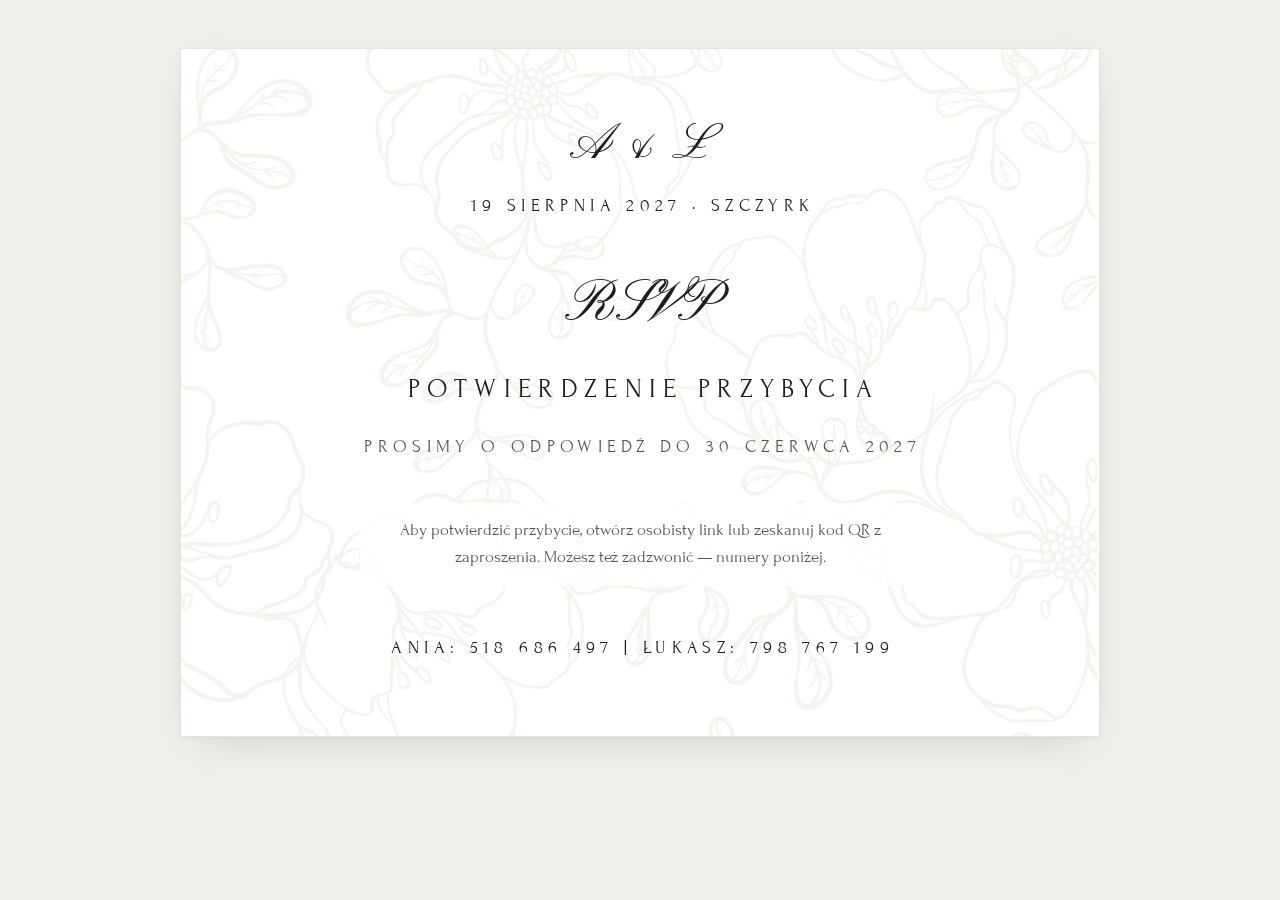
<file: index.html>
<!doctype html>
<html lang="pl">
<head>
  <meta charset="utf-8">
  <meta name="viewport" content="width=device-width, initial-scale=1">
  <title>Ania & Łukasz · 19.08.2027</title>
  <meta name="description" content="Potwierdzenie przybycia na ślub Anny Jachowicz i Łukasza Florka — 19 sierpnia 2027, Szczyrk.">
  <meta name="robots" content="noindex, nofollow">
  <meta name="theme-color" content="#efeee9">

  <!-- Podgląd linku (Messenger, WhatsApp, SMS). Po wdrożeniu podmień adres na swój. -->
  <meta property="og:type" content="website">
  <meta property="og:title" content="Ania & Łukasz · 19 sierpnia 2027">
  <meta property="og:description" content="Zapraszamy na nasz ślub w Szczyrku. Prosimy o potwierdzenie przybycia do 30 czerwca 2027.">
  <meta property="og:image" content="https://TWOJ-LOGIN.github.io/zaproszenie/assets/og.png">
  <meta property="og:image:width" content="1200">
  <meta property="og:image:height" content="630">

  <link rel="icon" href="assets/favicon.svg" type="image/svg+xml">
  <link rel="preconnect" href="https://fonts.googleapis.com">
  <link rel="preconnect" href="https://fonts.gstatic.com" crossorigin>
  <!-- backend RSVP (Apps Script) przekierowuje na googleusercontent: łączymy się z oboma od razu -->
  <link rel="preconnect" href="https://script.google.com" crossorigin>
  <link rel="preconnect" href="https://script.googleusercontent.com" crossorigin>
  <link href="https://fonts.googleapis.com/css2?family=Forum&family=Pinyon+Script&display=swap&subset=latin-ext" rel="stylesheet">
  <link rel="stylesheet" href="styles.css">
  <script>
    // Strona pojawia się po wczytaniu fontów (app.js zdejmuje klasę); awaryjnie po 3 s.
    document.documentElement.classList.add('is-loading');
    setTimeout(() => document.documentElement.classList.remove('is-loading'), 3000);
  </script>
</head>
<body>
<main>

  <section class="card card--rsvp" id="rsvp" aria-labelledby="rsvp-title">
    <div class="card__inner">
      <p class="ae" aria-label="Ania i Łukasz">A &amp; Ł</p>
      <p class="t-xs">19 SIERPNIA 2027 · SZCZYRK</p>

      <p class="rsvp-script" aria-hidden="true">RSVP</p>
      <h1 class="t-md" id="rsvp-title">POTWIERDZENIE PRZYBYCIA</h1>

      <div class="guest" id="guest">
        <p class="t-xs">SZ.P</p>
        <p class="t-guest" id="guest-name"><span class="dots" role="status" aria-label="Wczytywanie"><i></i><i></i><i></i></span></p>
      </div>

      <p class="t-xs t-deadline">PROSIMY O ODPOWIEDŹ DO 30 CZERWCA 2027</p>

      <div class="rsvp" aria-live="polite">
        <div class="loader" id="rsvp-loader" role="status">
          <svg class="loader__heart" viewBox="0 0 60 54" aria-hidden="true"><path pathLength="1" d="M30 51C17 42 4 32 3 19 2 8 13 2 21 6c4 2 7 6 9 11 2-5 5-9 10-11 9-4 18 3 17 14-1 13-14 22-27 31"/></svg>
          <p class="loader__text">Wczytywanie zaproszenia</p>
        </div>
        <p class="note" id="rsvp-status" hidden></p>
        <div id="rsvp-summary" hidden></div>
        <form id="rsvp-form" novalidate hidden></form>
      </div>

      <p class="t-xs t-phones">
        <a class="quiet" href="tel:+48518686497">ANIA: 518 686 497</a> <span aria-hidden="true">|</span>
        <a class="quiet" href="tel:+48798767199">ŁUKASZ: 798 767 199</a>
      </p>
    </div>
  </section>

</main>

<script src="config.js"></script>
<script src="app.js"></script>
</body>
</html>
</file>
<file: styles.css>
/* Zaproszenie Ania & Łukasz — styl odwzorowany z kartki (Forum + skrypt) */

:root {
  color-scheme: light;
  --ink: #1e1e1c;
  --ink-soft: #55554f;
  --hair: #b9b7ad;
  --paper: #fff;
  --page: #efeee9;
  --field: rgba(255, 255, 255, .86);
  --error: #9a3b2f;
  --caps: 'Forum', 'Cormorant Garamond', 'Times New Roman', serif;
  --script: 'Pinyon Script', 'Snell Roundhand', cursive;
}

* { box-sizing: border-box; }

html { -webkit-text-size-adjust: 100%; }

body {
  margin: 0;
  background: var(--page);
  color: var(--ink);
  font-family: var(--caps);
  font-weight: 400;
  -webkit-font-smoothing: antialiased;
}

main {
  display: grid;
  justify-items: center;
  gap: clamp(16px, 4vw, 40px);
  padding: clamp(16px, 4vw, 48px) 16px;
}

p { margin: 0; }

/* Płynne pojawienie się strony, gdy nazwa gościa i fonty są gotowe */
main { transition: opacity 1s ease, transform 1s ease; }
.is-loading main { opacity: 0; transform: translateY(8px); }
@media (prefers-reduced-motion: reduce) {
  main { transition: opacity .3s linear; transform: none !important; }
}

a.quiet { color: inherit; text-decoration: none; }
a.quiet:hover { text-decoration: underline; text-decoration-thickness: 1px; text-underline-offset: .25em; }

.sr-only {
  position: absolute; width: 1px; height: 1px; padding: 0; margin: -1px;
  overflow: hidden; clip: rect(0 0 0 0); white-space: nowrap; border: 0;
}

/* ---------- Kartka ---------- */

.card {
  width: 100%;
  max-width: 920px;
  container-type: inline-size;
  background: var(--paper) url("assets/background.svg") center / cover no-repeat;
  border: 1px solid #e6e5df;
  box-shadow: 0 1px 2px rgba(0, 0, 0, .04), 0 12px 40px -18px rgba(0, 0, 0, .18);
}

.card__inner {
  display: flex;
  flex-direction: column;
  align-items: center;
  gap: max(2cqw, 10px);
  padding: 8cqw 6cqw;
  text-align: center;
}

/* Wersaliki z szerokim światłem; padding-left równoważy rozstrzelenie ostatniej litery */
.t-xs, .t-sm, .t-md, .t-guest {
  text-transform: uppercase;
  line-height: 1.75;
}
.t-xs    { font-size: max(1.95cqw, 11px);  letter-spacing: .3em;  padding-left: .3em; }
.t-sm    { font-size: max(2.45cqw, 12.5px); letter-spacing: .28em; padding-left: .28em; }
.t-md    { font-size: max(2.95cqw, 14px);  letter-spacing: .27em; padding-left: .27em; }
.t-guest { font-size: max(3.65cqw, 17px);  letter-spacing: .2em;  padding-left: .2em; }

.guest { display: grid; gap: max(1.6cqw, 6px); margin: max(2.5cqw, 10px) 0; }
.guest[hidden] { display: none; }
/* Zanim nazwa gościa przyjdzie z backendu: trzy pulsujące kropki; potem nazwa wyłania się z rozmycia */
.dots { display: inline-flex; gap: .6em; align-items: center; height: 1.75em; vertical-align: top; }
.dots i {
  width: .26em; height: .26em;
  border-radius: 50%;
  background: currentColor;
  opacity: .12;
  animation: dot 1.5s ease-in-out infinite;
}
.dots i:nth-child(2) { animation-delay: .2s; }
.dots i:nth-child(3) { animation-delay: .4s; }
@keyframes dot {
  0%, 80%, 100% { opacity: .12; transform: scale(.75); }
  40% { opacity: .6; transform: scale(1); }
}
.guest.is-new #guest-name { animation: name-in 1.4s cubic-bezier(.2, .7, .2, 1) both; }
@keyframes name-in {
  from { opacity: 0; filter: blur(6px); letter-spacing: .32em; }
  to { opacity: 1; filter: blur(0); }
}

/* ---------- Skrypt ---------- */

.rsvp-script {
  font-family: var(--script);
  font-size: max(6.4cqw, 34px);
  line-height: 1;
  letter-spacing: .02em;
  margin: max(4cqw, 18px) 0 max(1.2cqw, 4px);
}
h1 { margin: 0; font-weight: 400; }

/* ---------- Monogram, termin, telefony ---------- */

.ae {
  font-family: var(--script);
  font-size: max(5.4cqw, 34px);
  line-height: 1;
}
.t-deadline { color: var(--ink-soft); }
.t-phones { margin-top: max(3cqw, 14px); }
.t-phones a { white-space: nowrap; }

/* ---------- RSVP ---------- */

.rsvp {
  width: min(100%, 560px);
  margin-top: max(2.5cqw, 12px);
  text-align: left;
  font-size: 17px;
  line-height: 1.5;
}

.note {
  text-align: center;
  color: var(--ink-soft);
  font-size: 17px;
  line-height: 1.6;
  background: var(--field);
  padding: 14px 16px;
}
.note--error { color: var(--error); }

/* Serce rysujące się jedną linią — jak w kalendarzu — póki zaproszenie się wczytuje */
.loader { display: grid; justify-items: center; gap: 14px; padding: 18px 0 8px; }
.loader[hidden] { display: none; }
.loader__heart {
  width: 46px; height: auto;
  overflow: visible;
  fill: none;
  stroke: var(--ink-soft);
  stroke-width: 1.4;
  stroke-linecap: round;
  stroke-linejoin: round;
  stroke-dasharray: 1 1;
  animation: heart-draw 2.8s cubic-bezier(.45, 0, .55, 1) infinite;
}
@keyframes heart-draw {
  0% { stroke-dashoffset: 1; }
  45%, 60% { stroke-dashoffset: 0; }
  100% { stroke-dashoffset: -1; }
}
.loader__text {
  font-size: 12px;
  letter-spacing: .3em;
  padding-left: .3em;
  text-transform: uppercase;
  color: var(--ink-soft);
}
.btn .dots { height: 1em; margin-left: .4em; gap: .45em; vertical-align: baseline; }

@media (prefers-reduced-motion: reduce) {
  .dots i { animation-duration: 3s; }
  .loader__heart { animation: none; stroke-dashoffset: 0; }
  .guest.is-new #guest-name { animation: none; }
}
.note a { color: inherit; }

.rsvp form { display: grid; gap: 22px; }
.rsvp form[hidden], .rsvp [hidden] { display: none !important; }

fieldset {
  margin: 0;
  padding: 18px 18px 20px;
  border: 1px solid #e3e2da;
  background: var(--field);
  display: grid;
  gap: 14px;
  min-width: 0;
}
legend {
  padding: 0 8px;
  margin-left: -8px;
  font-size: 13px;
  letter-spacing: .26em;
  text-transform: uppercase;
  color: var(--ink-soft);
}
.person__name {
  font-size: 22px;
  letter-spacing: .12em;
  text-transform: uppercase;
}

.pills { display: flex; flex-wrap: wrap; gap: 8px; }
.pill { position: relative; }
.pill input { position: absolute; opacity: 0; inset: 0; margin: 0; cursor: pointer; }
.pill span {
  display: inline-block;
  padding: 9px 18px 8px;
  border: 1px solid var(--hair);
  border-radius: 999px;
  font-size: 15px;
  letter-spacing: .08em;
  background: #fff;
  transition: background .15s, color .15s, border-color .15s;
  cursor: pointer;
}
.pill input:checked + span { background: var(--ink); border-color: var(--ink); color: #fff; }
.pill input:focus-visible + span { outline: 2px solid var(--ink); outline-offset: 2px; }
.pill:hover span { border-color: var(--ink); }

.field { display: grid; gap: 4px; }
.field > span {
  font-size: 12px;
  letter-spacing: .22em;
  text-transform: uppercase;
  color: var(--ink-soft);
}
.stack { display: grid; gap: 14px; }
.row { display: grid; gap: 14px; grid-template-columns: repeat(auto-fit, minmax(180px, 1fr)); }

input[type="text"], input[type="tel"], input[type="number"], select, textarea {
  font: inherit;
  font-size: 17px;
  color: var(--ink);
  width: 100%;
  padding: 8px 2px 6px;
  border: 0;
  border-bottom: 1px solid var(--hair);
  border-radius: 0;
  background: transparent;
  -webkit-appearance: none;
  appearance: none;
}
select {
  padding-right: 24px;
  background: url("data:image/svg+xml,%3Csvg xmlns='http://www.w3.org/2000/svg' viewBox='0 0 12 8'%3E%3Cpath d='M1 1l5 5 5-5' fill='none' stroke='%2355554f' stroke-width='1.3'/%3E%3C/svg%3E") right 4px center / 11px no-repeat;
}
textarea { min-height: 92px; resize: vertical; border: 1px solid var(--hair); padding: 10px; background: #fff; }
input:focus, select:focus, textarea:focus { outline: none; border-color: var(--ink); }
.kid { display: grid; grid-template-columns: 1fr 72px; gap: 14px; align-items: end; }

.err { color: var(--error); font-size: 15px; text-align: center; }

.btn {
  justify-self: center;
  font: inherit;
  font-size: 15px;
  letter-spacing: .28em;
  text-transform: uppercase;
  padding: 14px 30px 13px 34px;
  border: 1px solid var(--ink);
  background: var(--ink);
  color: #fff;
  cursor: pointer;
  transition: opacity .15s;
}
.btn:hover { opacity: .85; }
.btn:disabled { opacity: .5; cursor: progress; }
.btn--ghost { background: transparent; color: var(--ink); }

.summary { display: grid; gap: 16px; background: var(--field); padding: 18px 20px 22px; }
.summary h3 { margin: 0; font-weight: 400; font-size: 13px; letter-spacing: .26em; text-transform: uppercase; color: var(--ink-soft); text-align: center; }
/* odpowiedzi w ramce (jak pola formularza), żeby odróżnić je od informacji pod spodem */
.summary ul { list-style: none; margin: 0; padding: 16px 20px; display: grid; gap: 6px; border: 1px solid #e3e2da; background: #fff; }
.summary li b { font-weight: 400; color: var(--ink-soft); }
.info { font-size: 16px; line-height: 1.6; }
.summary .meta { text-align: center; font-size: 14px; color: var(--ink-soft); }
.summary a { color: inherit; }
.thanks { font-family: var(--script); font-size: 40px; text-align: center; line-height: 1.1; }

@media (max-width: 520px) {
  .card__inner { padding: 12cqw 5cqw 10cqw; }
  .t-xs, .t-sm, .t-md { letter-spacing: .2em; padding-left: .2em; }
  fieldset { padding: 14px 14px 16px; }
}
</file>
